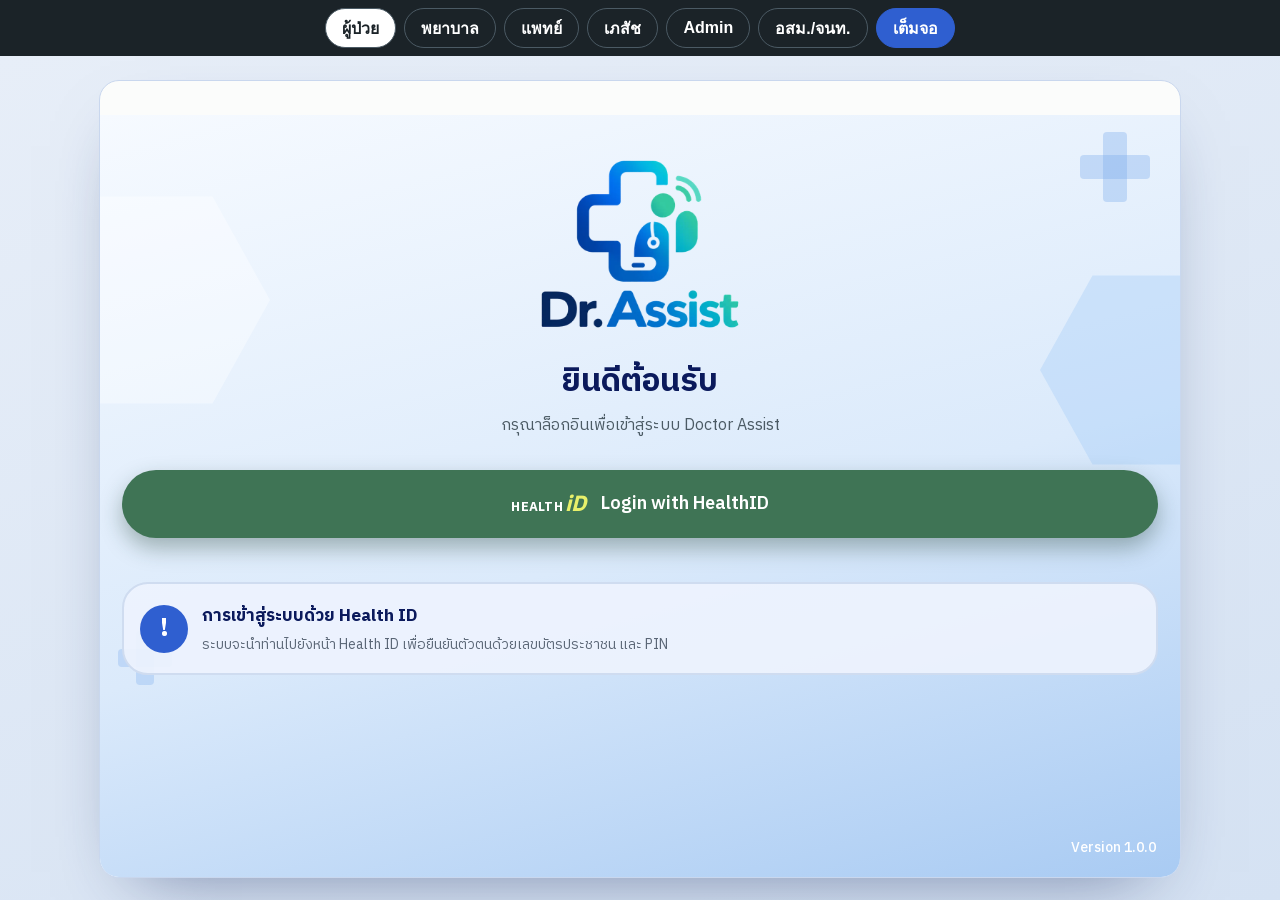
<file: index.html>
<!DOCTYPE html>
<html lang="th">
<head>
<meta charset="utf-8">
<meta name="viewport" content="width=device-width,initial-scale=1">
<title>Doctor Assist Prototype</title>
<style>
  html,body{margin:0;height:100%;background:#e6e9e8;font-family:'IBM Plex Sans Thai',Tahoma,sans-serif}
  #bar{height:56px;box-sizing:border-box;background:#1b2328;padding:8px 12px;display:flex;gap:8px;align-items:center;justify-content:center;overflow-x:auto}
  #bar button{height:40px;padding:0 16px;border-radius:99px;border:1px solid #4b5a64;background:transparent;color:#fff;font:600 16px Tahoma,sans-serif;white-space:nowrap;cursor:pointer;flex:none}
  #bar button.on{background:#fff;color:#1b2328;font-weight:700}
  #bar button.fs{background:#2f5fd0;border-color:#2f5fd0}
  #stage{height:calc(100% - 56px);position:relative}
  iframe{position:absolute;inset:0;width:100%;height:100%;border:0;display:none}
  iframe.on{display:block}
  body.full #bar{display:none}
  body.full #stage{height:100%}
  #x{display:none;position:fixed;right:8px;top:3px;z-index:9;width:30px;height:30px;border-radius:50%;border:0;background:rgba(27,35,40,.55);color:#fff;font-size:16px;cursor:pointer}
  body.full #x{display:block}
</style>
</head>
<body>
<div id="bar"></div>
<div id="stage"></div>
<button id="x" aria-label="ย่อ">✕</button>
<script>
  // บทบาททั้งหมด: [ชื่อไฟล์, ป้ายบนปุ่ม]  — เพิ่ม/ลดบทบาทได้ที่นี่
  var ROLES = [
    ['patient',    'ผู้ป่วย'],
    ['nurse',      'พยาบาล'],
    ['doctor',     'แพทย์'],
    ['pharmacist', 'เภสัช'],
    ['admin',      'Admin'],
    ['chw',        'อสม./จนท.']
  ];
  var bar = document.getElementById('bar'), stage = document.getElementById('stage'), frames = {}, buttons = {};

  // โหลดแต่ละบทบาทเมื่อกดครั้งแรก (lazy load)
  function load(k) {
    var f = frames[k];
    if (!f.getAttribute('src')) f.src = k + '.html';
  }
  function show(k) {
    load(k);
    for (var i in frames) {
      frames[i].className = i === k ? 'on' : '';
      buttons[i].className = i === k ? 'on' : '';
    }
    try { localStorage.setItem('da-role', k); } catch (e) {}
  }
  ROLES.forEach(function (r) {
    var b = document.createElement('button');
    b.textContent = r[1];
    b.onclick = function () { show(r[0]); };
    bar.appendChild(b); buttons[r[0]] = b;
    var f = document.createElement('iframe');
    f.setAttribute('allow', 'microphone;fullscreen');
    f.title = r[1];
    stage.appendChild(f); frames[r[0]] = f;
  });

  // ปุ่มเต็มจอ
  var fb = document.createElement('button');
  fb.textContent = 'เต็มจอ'; fb.className = 'fs';
  fb.onclick = function () { setFull(true); };
  bar.appendChild(fb);
  function setFull(on) {
    document.body.classList.toggle('full', on);
    try {
      if (on && document.documentElement.requestFullscreen && !document.fullscreenElement) document.documentElement.requestFullscreen().catch(function () {});
      if (!on && document.fullscreenElement) document.exitFullscreen().catch(function () {});
    } catch (e) {}
  }
  document.getElementById('x').onclick = function () { setFull(false); };
  document.addEventListener('fullscreenchange', function () { if (!document.fullscreenElement) document.body.classList.remove('full'); });

  // เปิดบทบาทล่าสุดที่เคยดู
  var start = 'patient';
  try { start = localStorage.getItem('da-role') || start; } catch (e) {}
  show(frames[start] ? start : 'patient');
</script>
</body>
</html>
</file>
